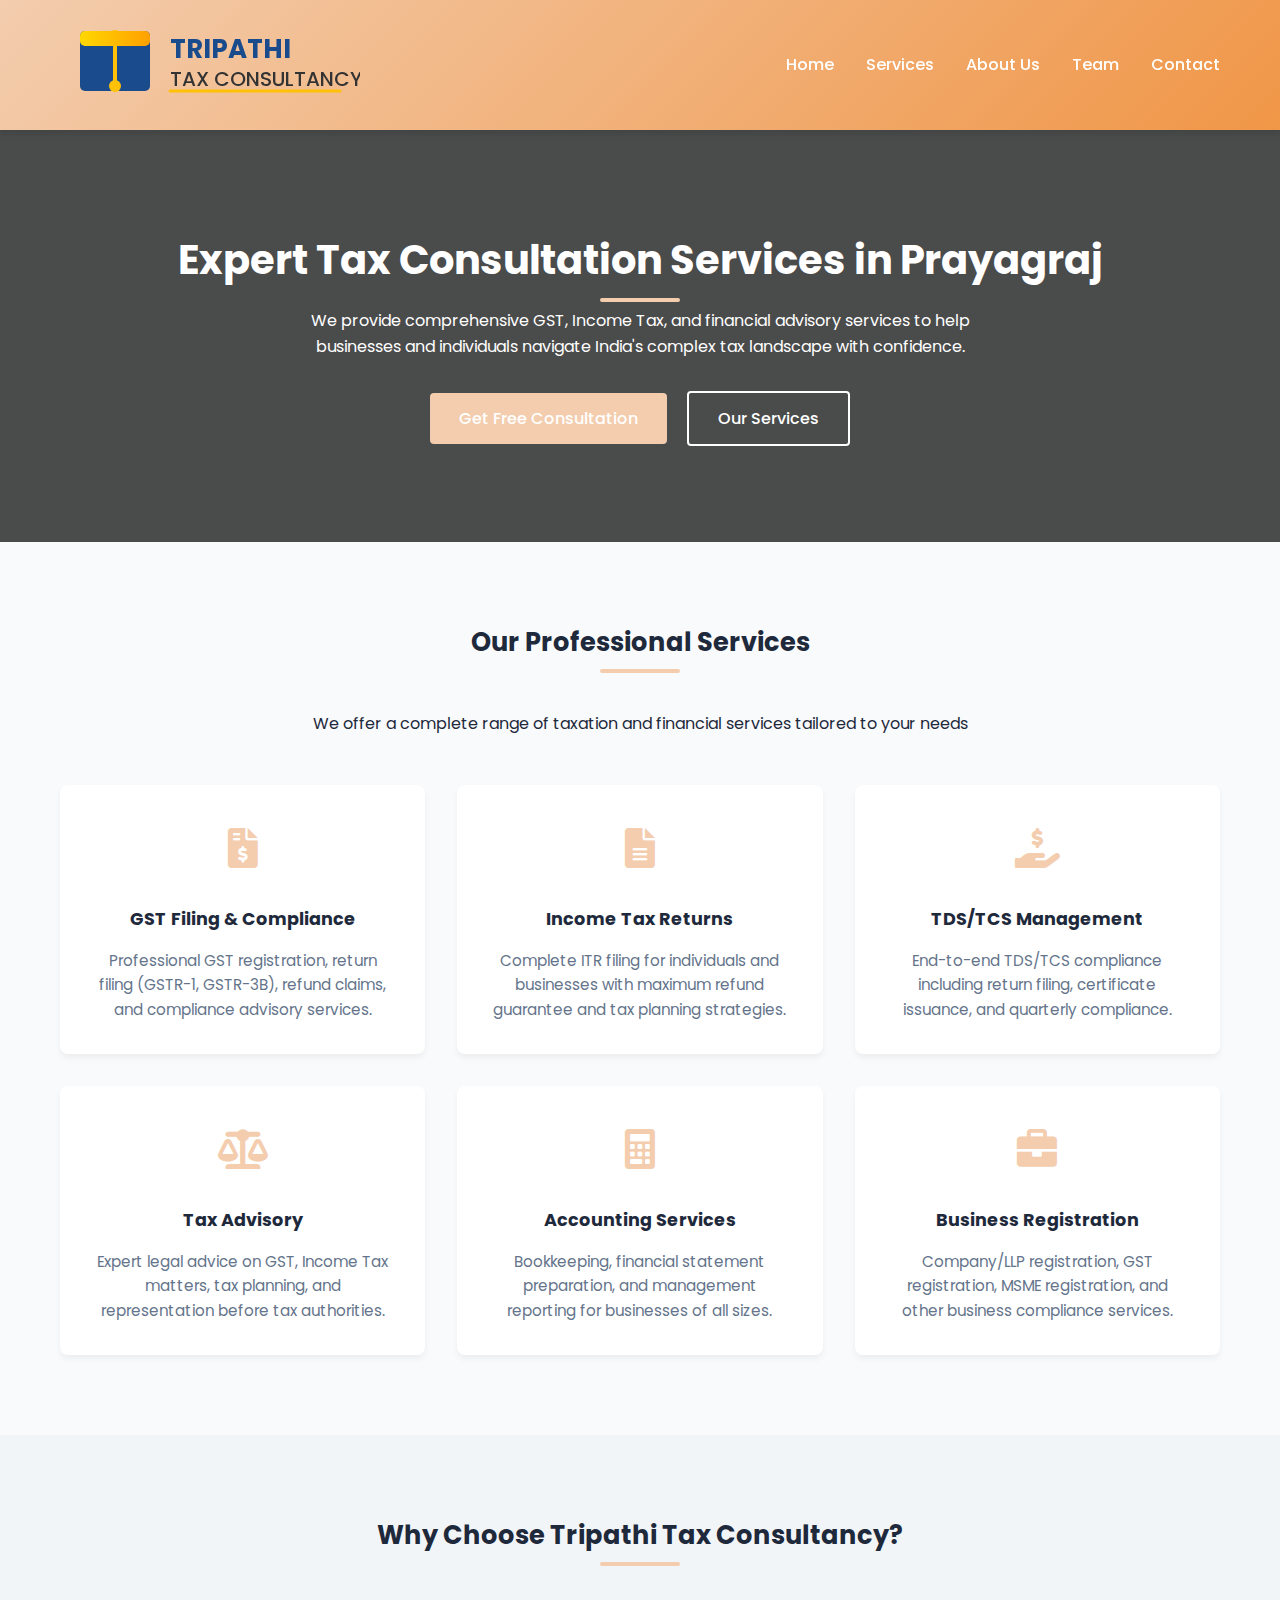
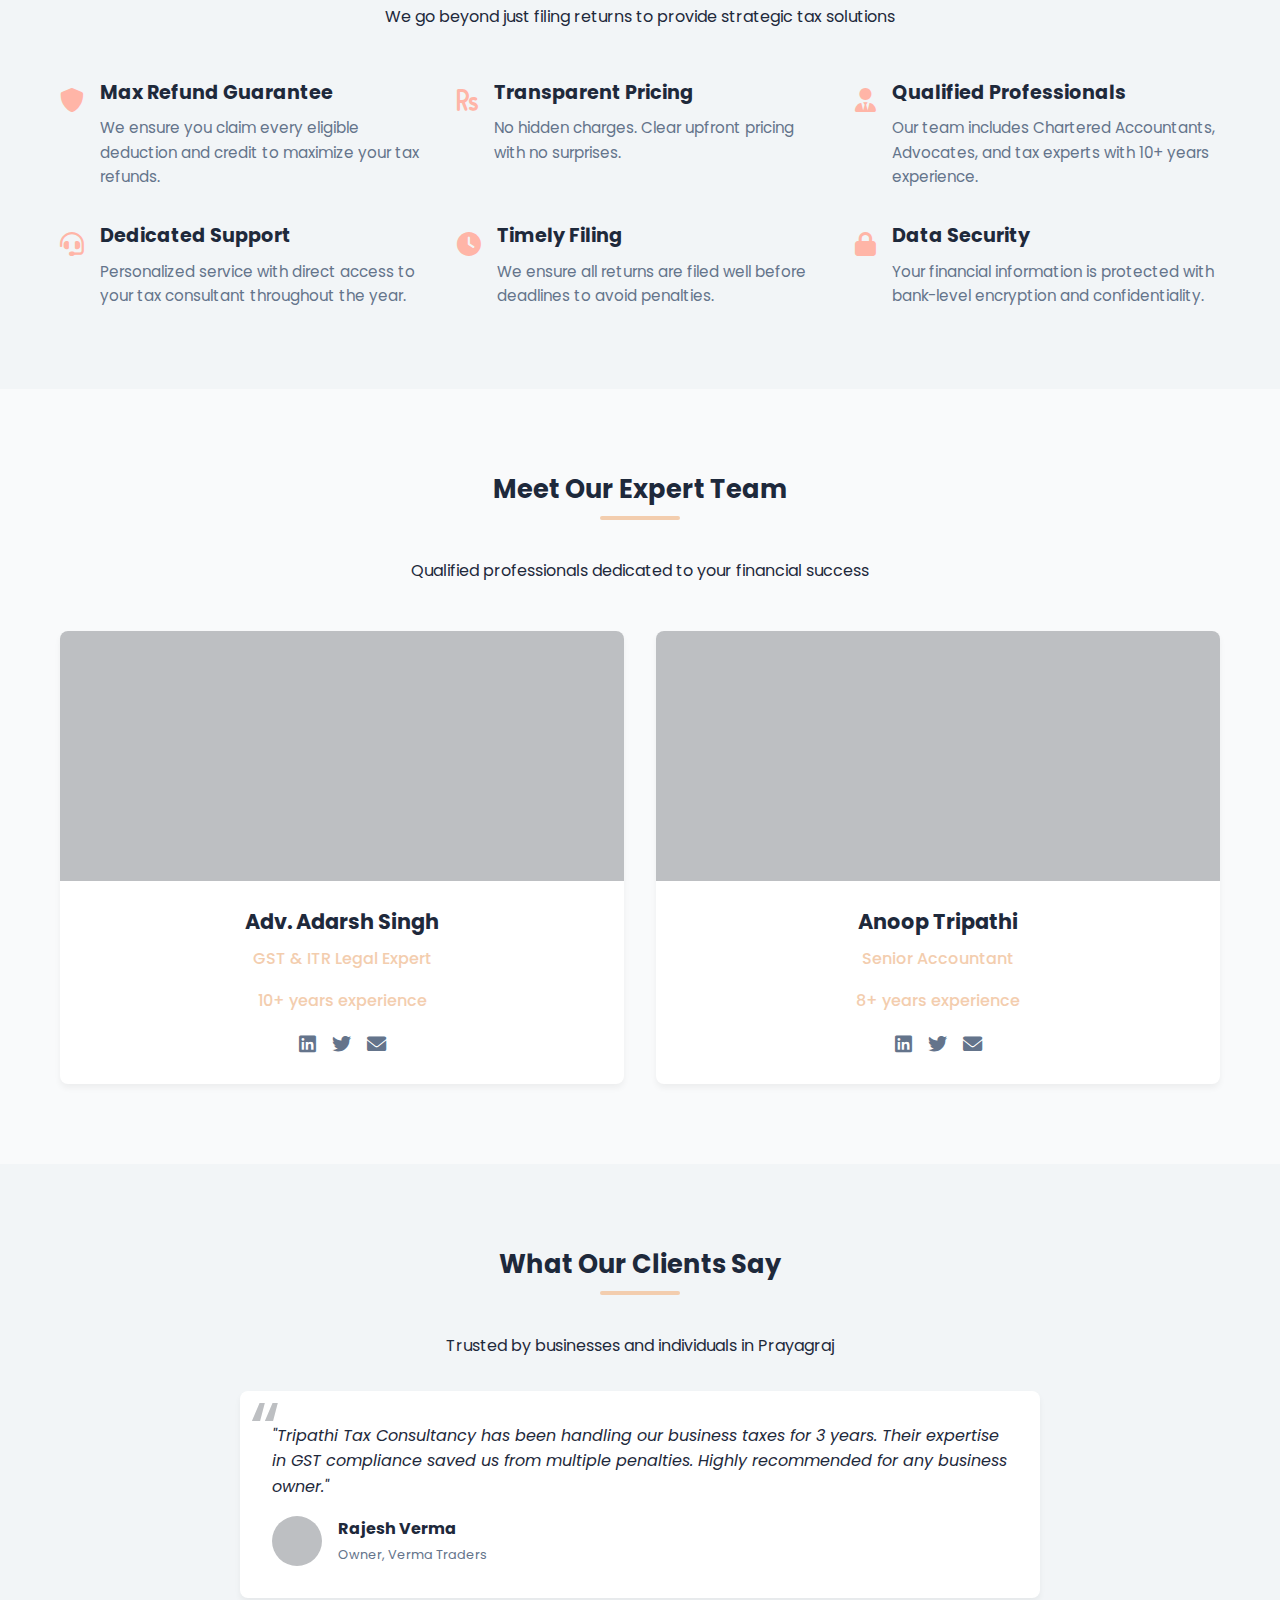
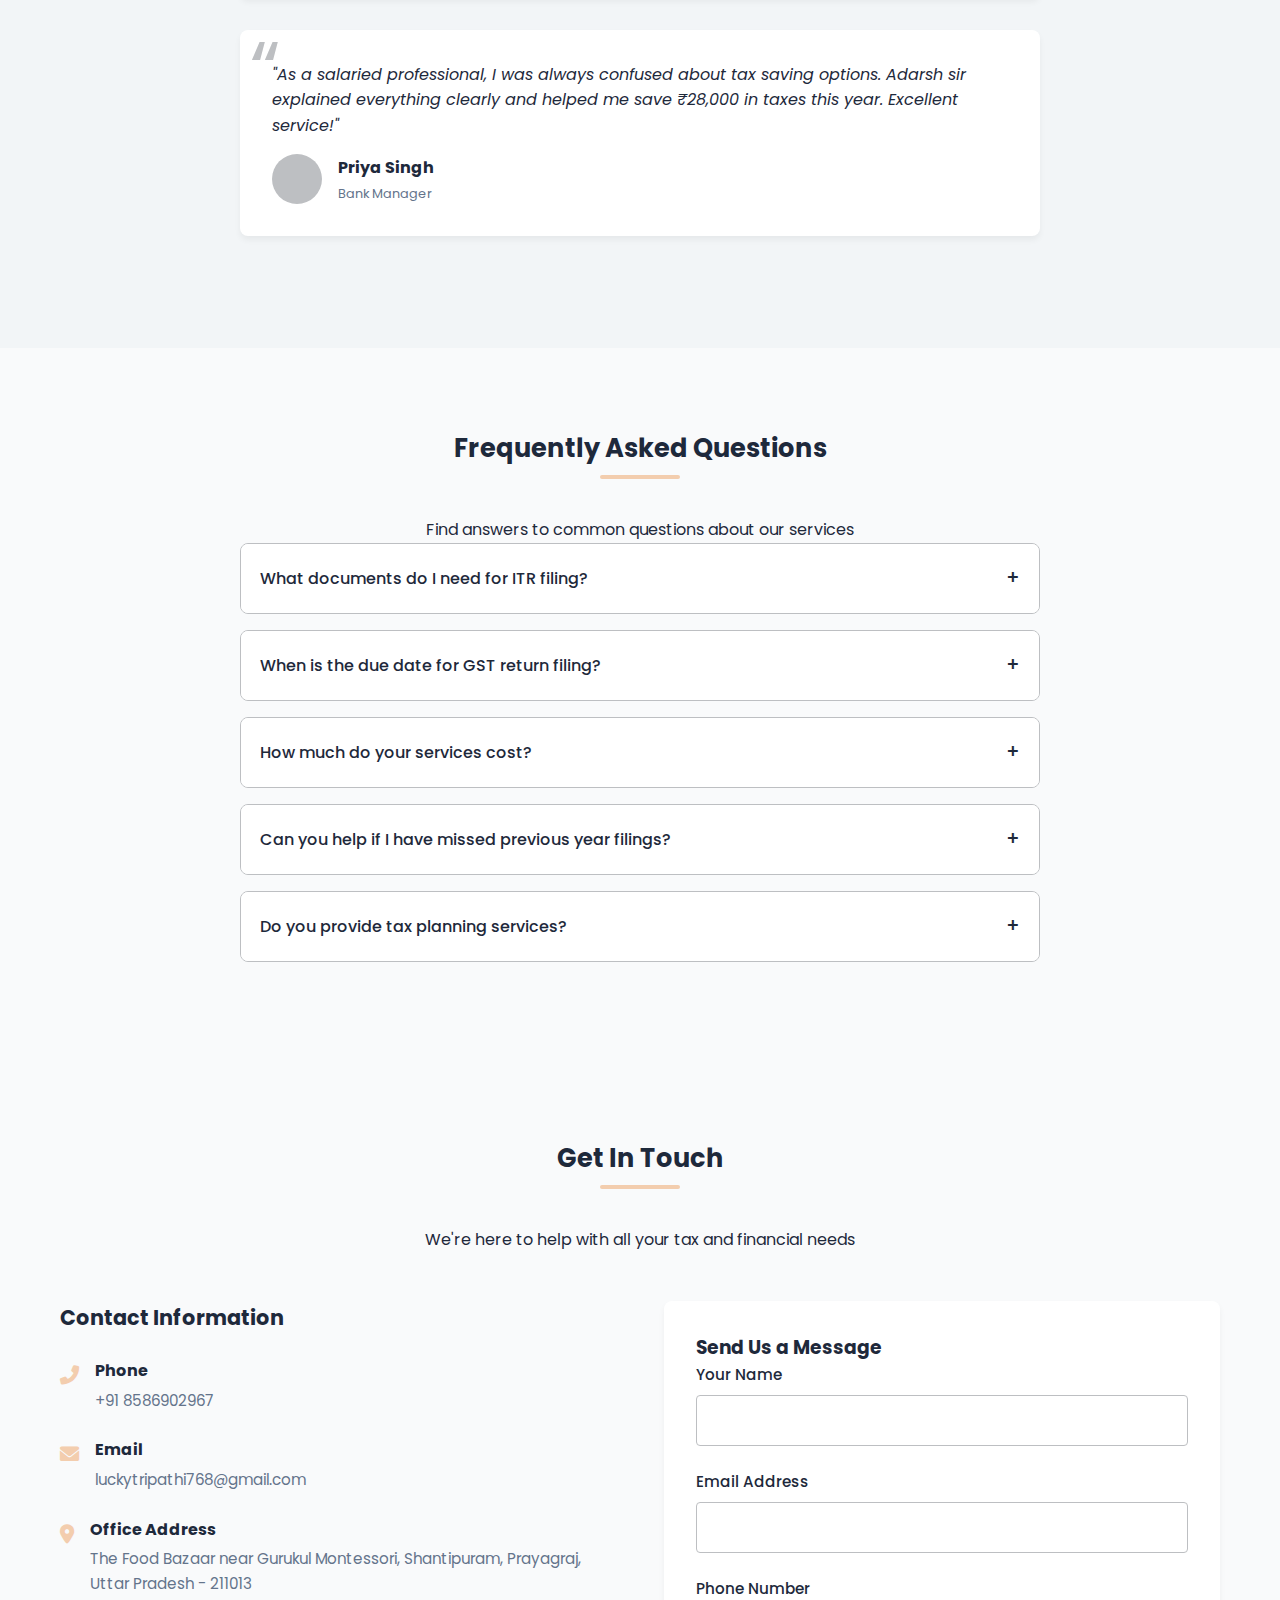
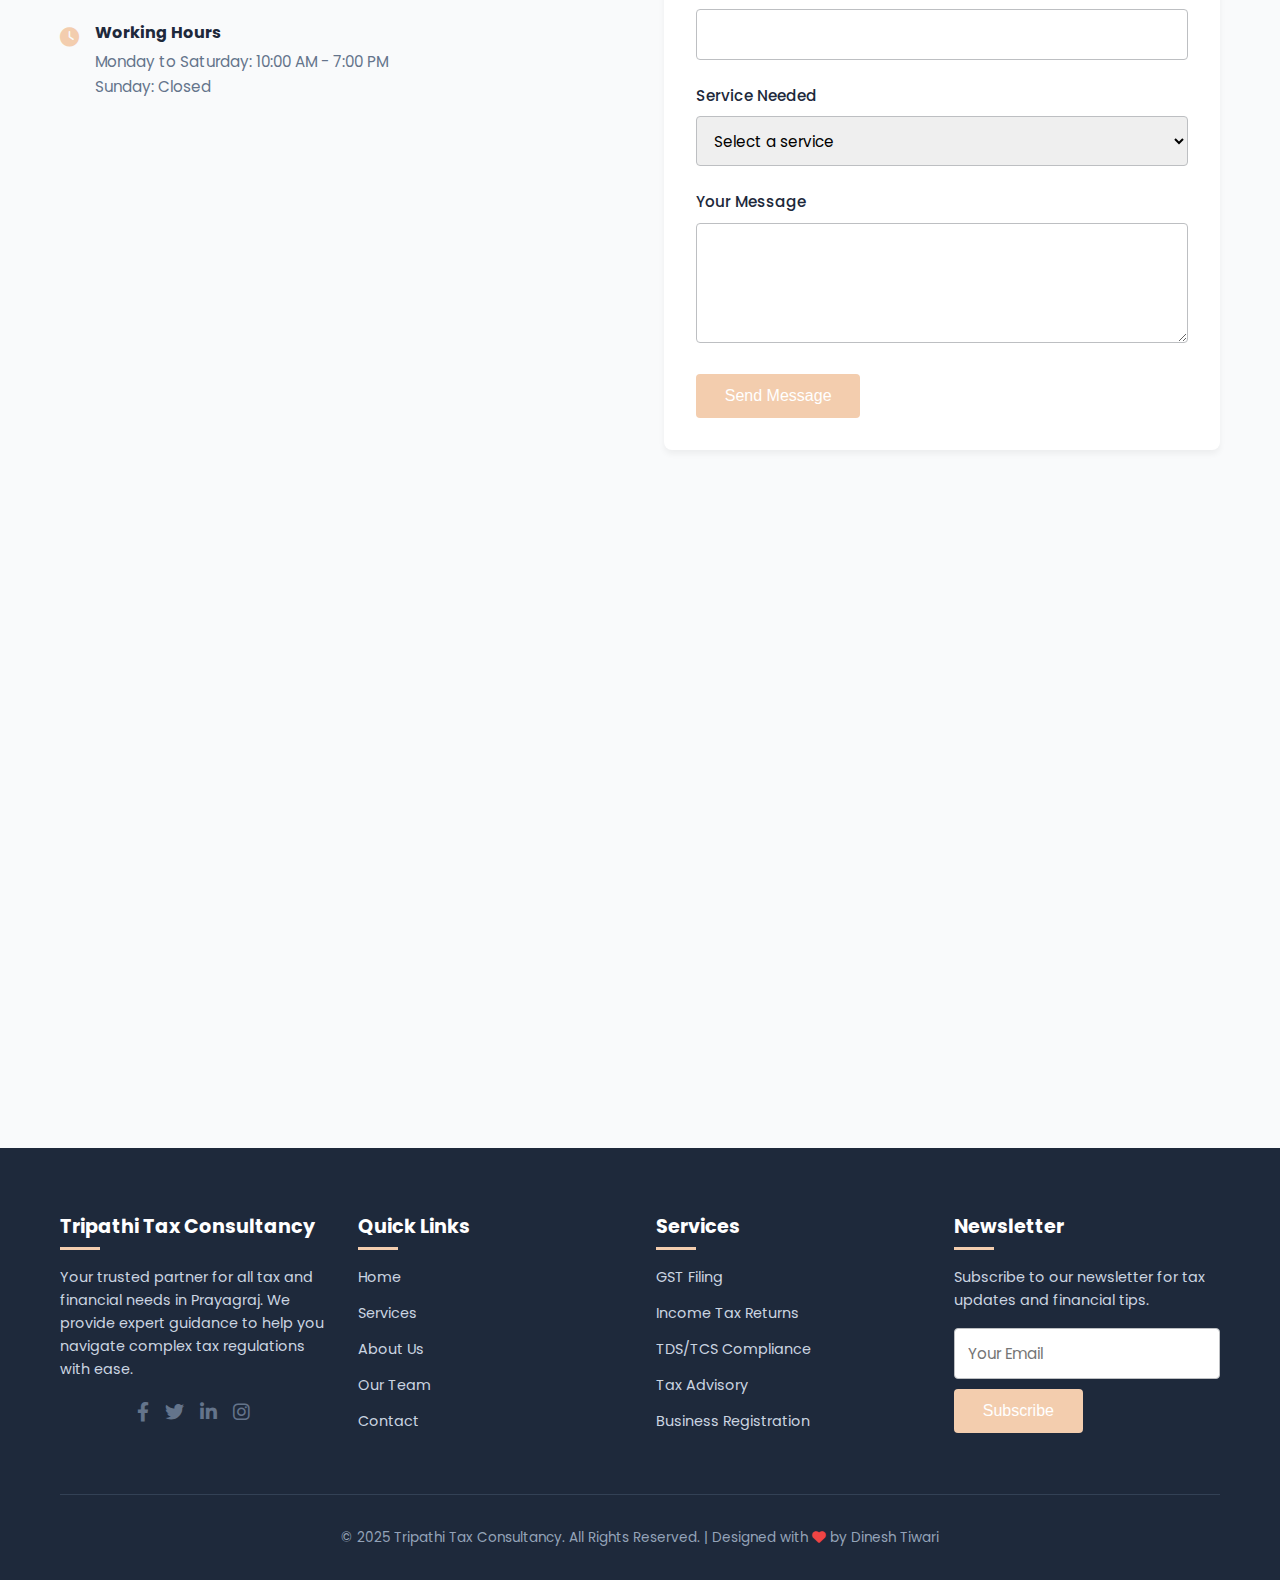
<file: index.html>
<!DOCTYPE html>
<html lang="en">
<head>
  <meta charset="UTF-8" />
  <meta name="viewport" content="width=device-width, initial-scale=1.0" />
  <title>Tripathi Tax Consultancy | Expert GST & Income Tax Services</title>
  <meta name="description" content="Professional tax consultancy services in Prayagraj. GST filing, Income Tax returns, TDS/TCS compliance, and financial advisory services.">
  <link href="https://fonts.googleapis.com/css2?family=Poppins:wght@300;400;500;600;700&display=swap" rel="stylesheet">
  <link rel="stylesheet" href="https://cdnjs.cloudflare.com/ajax/libs/font-awesome/6.0.0-beta3/css/all.min.css">
  <link rel="stylesheet" href="style.css">

</head>
<body>
  <!-- Header -->
  <header>
    <div class="container header-container">
      <div class="logo">
        <div>
            <svg width="300" height="90" viewBox="0 0 300 90" fill="none" xmlns="http://www.w3.org/2000/svg">
  <!-- Document Icon with Balance Scales -->
  <rect x="20" y="15" width="70" height="60" rx="5" fill="#1A4B8C"/>
  <path d="M55 25V65" stroke="#FFC107" stroke-width="4" stroke-linecap="round"/>
  <circle cx="55" cy="20" r="6" fill="#FFC107"/>
  <circle cx="55" cy="70" r="6" fill="#FFC107"/>
  
  <!-- Gold Header Bar with Gradient -->
  <rect x="20" y="15" width="70" height="15" fill="url(#gradient)" rx="5"/>
  
  <defs>
    <linearGradient id="gradient" x1="0%" y1="0%" x2="100%" y2="0%">
      <stop offset="0%" stop-color="#FFD700"/>
      <stop offset="100%" stop-color="#FFA000"/>
    </linearGradient>
  </defs>
  
  <!-- Perfectly Aligned Text -->
  <text x="110" y="42" font-family="Poppins" font-size="26" font-weight="700" fill="#1A4B8C">TRIPATHI</text>
  <text x="110" y="70" font-family="Poppins" font-size="20" font-weight="500" fill="#333">TAX CONSULTANCY</text>
  
  <!-- Dynamic Underline -->
  <line x1="110" y1="75" x2="280" y2="75" stroke="#FFC107" stroke-width="3" stroke-linecap="round"/>
</svg>
        </div>
      </div>
      <button class="mobile-menu-btn" id="mobileMenuBtn">
        <i class="fas fa-bars"></i>
      </button>
      <nav id="mainNav">
        <ul>
          <li><a href="#home">Home</a></li>
          <li><a href="#services">Services</a></li>
          <li><a href="#about">About Us</a></li>
          <li><a href="#team">Team</a></li>
          <li><a href="#contact">Contact</a></li>
        </ul>
      </nav>
    </div>
  </header>

  <!-- Hero Section -->
  <section class="hero" id="home">
    <div class="container">
      <h2>Expert Tax Consultation Services in Prayagraj</h2>
      <p>We provide comprehensive GST, Income Tax, and financial advisory services to help businesses and individuals navigate India's complex tax landscape with confidence.</p>
      <div>
        <a href="#contact" class="btn">Get Free Consultation</a>
        <a href="#services" class="btn btn-outline">Our Services</a>
      </div>
    </div>
  </section>

  <!-- Services Section -->
  <section class="services" id="services">
    <div class="container">
      <h2>Our Professional Services</h2>
      <p class="section-subtitle">We offer a complete range of taxation and financial services tailored to your needs</p>
      
      <div class="services-container">
        <div class="service-card">
          <div class="service-icon">
            <i class="fas fa-file-invoice-dollar"></i>
          </div>
          <h3>GST Filing & Compliance</h3>
          <p>Professional GST registration, return filing (GSTR-1, GSTR-3B), refund claims, and compliance advisory services.</p>
        </div>
        
        <div class="service-card">
          <div class="service-icon">
            <i class="fas fa-file-alt"></i>
          </div>
          <h3>Income Tax Returns</h3>
          <p>Complete ITR filing for individuals and businesses with maximum refund guarantee and tax planning strategies.</p>
        </div>
        
        <div class="service-card">
          <div class="service-icon">
            <i class="fas fa-hand-holding-usd"></i>
          </div>
          <h3>TDS/TCS Management</h3>
          <p>End-to-end TDS/TCS compliance including return filing, certificate issuance, and quarterly compliance.</p>
        </div>
        
        <div class="service-card">
          <div class="service-icon">
            <i class="fas fa-balance-scale"></i>
          </div>
          <h3>Tax Advisory</h3>
          <p>Expert legal advice on GST, Income Tax matters, tax planning, and representation before tax authorities.</p>
        </div>
        
        <div class="service-card">
          <div class="service-icon">
            <i class="fas fa-calculator"></i>
          </div>
          <h3>Accounting Services</h3>
          <p>Bookkeeping, financial statement preparation, and management reporting for businesses of all sizes.</p>
        </div>
        
        <div class="service-card">
          <div class="service-icon">
            <i class="fas fa-briefcase"></i>
          </div>
          <h3>Business Registration</h3>
          <p>Company/LLP registration, GST registration, MSME registration, and other business compliance services.</p>
        </div>
      </div>
    </div>
  </section>

  <!-- Why Choose Us Section -->
  <section class="why-us" id="about">
    <div class="container">
      <h2>Why Choose Tripathi Tax Consultancy?</h2>
      <p class="section-subtitle">We go beyond just filing returns to provide strategic tax solutions</p>
      
      <div class="benefits">
        <div class="benefit">
          <div class="benefit-icon">
            <i class="fas fa-shield-alt"></i>
          </div>
          <div class="benefit-content">
            <h3>Max Refund Guarantee</h3>
            <p>We ensure you claim every eligible deduction and credit to maximize your tax refunds.</p>
          </div>
        </div>
        
        <div class="benefit">
          <div class="benefit-icon">
            <i class="fas fa-rupee-sign"></i>
          </div>
          <div class="benefit-content">
            <h3>Transparent Pricing</h3>
            <p>No hidden charges. Clear upfront pricing with no surprises.</p>
          </div>
        </div>
        
        <div class="benefit">
          <div class="benefit-icon">
            <i class="fas fa-user-tie"></i>
          </div>
          <div class="benefit-content">
            <h3>Qualified Professionals</h3>
            <p>Our team includes Chartered Accountants, Advocates, and tax experts with 10+ years experience.</p>
          </div>
        </div>
        
        <div class="benefit">
          <div class="benefit-icon">
            <i class="fas fa-headset"></i>
          </div>
          <div class="benefit-content">
            <h3>Dedicated Support</h3>
            <p>Personalized service with direct access to your tax consultant throughout the year.</p>
          </div>
        </div>
        
        <div class="benefit">
          <div class="benefit-icon">
            <i class="fas fa-clock"></i>
          </div>
          <div class="benefit-content">
            <h3>Timely Filing</h3>
            <p>We ensure all returns are filed well before deadlines to avoid penalties.</p>
          </div>
        </div>
        
        <div class="benefit">
          <div class="benefit-icon">
            <i class="fas fa-lock"></i>
          </div>
          <div class="benefit-content">
            <h3>Data Security</h3>
            <p>Your financial information is protected with bank-level encryption and confidentiality.</p>
          </div>
        </div>
      </div>
    </div>
  </section>

  <!-- Team Section -->
  <section class="team" id="team">
    <div class="container">
      <h2>Meet Our Expert Team</h2>
      <p class="section-subtitle">Qualified professionals dedicated to your financial success</p>
      
      <div class="team-members">
        <div class="member-card">
          <div class="member-img" style="background-image: url('https://images.unsplash.com/photo-1573497019940-1c28c88b4f3e?ixlib=rb-1.2.1&auto=format&fit=crop&w=500&q=80');"></div>
          <div class="member-info">
            <h3>Adv. Adarsh Singh</h3>
            <p>GST & ITR Legal Expert</p>
            <p class="experience">10+ years experience</p>
            <div class="social-links">
              <a href="#"><i class="fab fa-linkedin"></i></a>
              <a href="#"><i class="fab fa-twitter"></i></a>
              <a href="#"><i class="fas fa-envelope"></i></a>
            </div>
          </div>
        </div>
        
        <div class="member-card">
          <div class="member-img" style="background-image: url('https://images.unsplash.com/photo-1560250097-0b93528c311a?ixlib=rb-1.2.1&auto=format&fit=crop&w=500&q=80');"></div>
          <div class="member-info">
            <h3>Anoop Tripathi</h3>
            <p>Senior Accountant</p>
            <p class="experience">8+ years experience</p>
            <div class="social-links">
              <a href="#"><i class="fab fa-linkedin"></i></a>
              <a href="#"><i class="fab fa-twitter"></i></a>
              <a href="#"><i class="fas fa-envelope"></i></a>
            </div>
          </div>
        </div>
      </div>
    </div>
  </section>

  <!-- Testimonials Section -->
  <section class="testimonials">
    <div class="container">
      <h2>What Our Clients Say</h2>
      <p class="section-subtitle">Trusted by businesses and individuals in Prayagraj</p>
      
      <div class="testimonial-container">
        <div class="testimonial">
          <p>"Tripathi Tax Consultancy has been handling our business taxes for 3 years. Their expertise in GST compliance saved us from multiple penalties. Highly recommended for any business owner."</p>
          <div class="testimonial-author">
            <div class="author-img" style="background-image: url('https://randomuser.me/api/portraits/men/32.jpg');"></div>
            <div class="author-info">
              <h4>Rajesh Verma</h4>
              <p>Owner, Verma Traders</p>
            </div>
          </div>
        </div>
        
        <div class="testimonial">
          <p>"As a salaried professional, I was always confused about tax saving options. Adarsh sir explained everything clearly and helped me save ₹28,000 in taxes this year. Excellent service!"</p>
          <div class="testimonial-author">
            <div class="author-img" style="background-image: url('https://randomuser.me/api/portraits/women/44.jpg');"></div>
            <div class="author-info">
              <h4>Priya Singh</h4>
              <p>Bank Manager</p>
            </div>
          </div>
        </div>
      </div>
    </div>
  </section>

  <!-- FAQ Section -->
  <section class="faq">
    <div class="container">
      <h2>Frequently Asked Questions</h2>
      <p class="section-subtitle">Find answers to common questions about our services</p>
      
      <div class="faq-container">
        <div class="faq-item">
          <div class="faq-question">What documents do I need for ITR filing?</div>
          <div class="faq-answer">
            <p>For salaried individuals: Form 16, salary slips, investment proofs (LIC, PPF, etc.), rent receipts if HRA claimed, home loan interest certificate if applicable. For business owners: Bank statements, profit/loss statement, balance sheet, expense bills, and all tax deduction certificates.</p>
          </div>
        </div>
        
        <div class="faq-item">
          <div class="faq-question">When is the due date for GST return filing?</div>
          <div class="faq-answer">
            <p>GSTR-1 (monthly filers): 11th of next month. GSTR-3B: 20th of next month. For quarterly filers under QRMP scheme: GSTR-1 by 13th of month after quarter, GSTR-3B by 22nd/24th of month after quarter. Annual return (GSTR-9) by December 31st.</p>
          </div>
        </div>
        
        <div class="faq-item">
          <div class="faq-question">How much do your services cost?</div>
          <div class="faq-answer">
            <p>Our pricing is transparent and depends on the services you need. Basic ITR filing starts at ₹999, GST returns from ₹1499/month. We offer customized packages for businesses. Contact us for a free quote based on your specific requirements.</p>
          </div>
        </div>
        
        <div class="faq-item">
          <div class="faq-question">Can you help if I have missed previous year filings?</div>
          <div class="faq-answer">
            <p>Yes, we specialize in belated and revised return filings. We can help you file past returns, minimize penalties, and bring your tax compliance up to date. The process involves gathering your past financial data and filing with proper disclosures.</p>
          </div>
        </div>
        
        <div class="faq-item">
          <div class="faq-question">Do you provide tax planning services?</div>
          <div class="faq-answer">
            <p>Absolutely. We offer comprehensive tax planning for individuals and businesses to legally minimize tax liability. Our strategies include investment planning, business restructuring advice, and taking advantage of all available deductions and exemptions under Indian tax laws.</p>
          </div>
        </div>
      </div>
    </div>
  </section>

  <!-- Contact Section -->
  <section class="contact" id="contact">
    <div class="container">
      <h2>Get In Touch</h2>
      <p class="section-subtitle">We're here to help with all your tax and financial needs</p>
      
      <div class="contact-container">
        <div class="contact-info">
          <h3>Contact Information</h3>
          
          <div class="contact-item">
            <div class="contact-icon">
              <i class="fas fa-phone-alt"></i>
            </div>
            <div class="contact-text">
              <h4>Phone</h4>
              <p>+91 8586902967</p>
            </div>
          </div>
          
          <div class="contact-item">
            <div class="contact-icon">
              <i class="fas fa-envelope"></i>
            </div>
            <div class="contact-text">
              <h4>Email</h4>
              <a href="mailto:luckytripathi768@gmail.com">luckytripathi768@gmail.com</a>
            </div>
          </div>
          
          <div class="contact-item">
            <div class="contact-icon">
              <i class="fas fa-map-marker-alt"></i>
            </div>
            <div class="contact-text">
              <h4>Office Address</h4>
              <p>The Food Bazaar near Gurukul Montessori, Shantipuram, Prayagraj, Uttar Pradesh - 211013</p>
            </div>
          </div>
          
          <div class="contact-item">
            <div class="contact-icon">
              <i class="fas fa-clock"></i>
            </div>
            <div class="contact-text">
              <h4>Working Hours</h4>
              <p>Monday to Saturday: 10:00 AM - 7:00 PM<br>Sunday: Closed</p>
            </div>
          </div>
        </div>
        
        <div class="contact-form">
          <h3>Send Us a Message</h3>
          <form id="consultationForm">
            <div class="form-group">
              <label for="name">Your Name</label>
              <input type="text" id="name" class="form-control" required>
            </div>
            
            <div class="form-group">
              <label for="email">Email Address</label>
              <input type="email" id="email" class="form-control" required>
            </div>
            
            <div class="form-group">
              <label for="phone">Phone Number</label>
              <input type="tel" id="phone" class="form-control" required>
            </div>
            
            <div class="form-group">
              <label for="service">Service Needed</label>
              <select id="service" class="form-control" required>
                <option value="">Select a service</option>
                <option value="gst">GST Filing</option>
                <option value="itr">Income Tax Return</option>
                <option value="tds">TDS/TCS Filing</option>
                <option value="accounting">Accounting Services</option>
                <option value="advisory">Tax Advisory</option>
                <option value="other">Other</option>
              </select>
            </div>
            
            <div class="form-group">
              <label for="message">Your Message</label>
              <textarea id="message" class="form-control"></textarea>
            </div>
            
            <button type="submit" class="btn">Send Message</button>
          </form>
        </div>
      </div>
    </div>
  </section>

  <!-- Map Section -->
  <section class="map">
    <div class="container">
      <iframe src="https://www.google.com/maps/embed?pb=!1m18!1m12!1m3!1d3602.041474822693!2d81.8542143150141!3d25.46898398376927!2m3!1f0!2f0!3f0!3m2!1i1024!2i768!4f13.1!3m3!1m2!1s0x0%3A0x0!2zMjXCsDI4JzA4LjQiTiA4McKwNTEnMjEuNiJF!5e0!3m2!1sen!2sin!4v1620000000000!5m2!1sen!2sin" width="100%" height="450" style="border:0;" allowfullscreen="" loading="lazy"></iframe>
    </div>
  </section>

  <!-- Footer -->
  <footer>
    <div class="container">
      <div class="footer-container">
        <div class="footer-col">
          <h3>Tripathi Tax Consultancy</h3>
          <p>Your trusted partner for all tax and financial needs in Prayagraj. We provide expert guidance to help you navigate complex tax regulations with ease.</p>
          <div class="social-links">
            <a href="#"><i class="fab fa-facebook-f"></i></a>
            <a href="#"><i class="fab fa-twitter"></i></a>
            <a href="#"><i class="fab fa-linkedin-in"></i></a>
            <a href="#"><i class="fab fa-instagram"></i></a>
          </div>
        </div>
        
        <div class="footer-col">
          <h3>Quick Links</h3>
          <ul class="footer-links">
            <li><a href="#home">Home</a></li>
            <li><a href="#services">Services</a></li>
            <li><a href="#about">About Us</a></li>
            <li><a href="#team">Our Team</a></li>
            <li><a href="#contact">Contact</a></li>
          </ul>
        </div>
        
        <div class="footer-col">
          <h3>Services</h3>
          <ul class="footer-links">
            <li><a href="#">GST Filing</a></li>
            <li><a href="#">Income Tax Returns</a></li>
            <li><a href="#">TDS/TCS Compliance</a></li>
            <li><a href="#">Tax Advisory</a></li>
            <li><a href="#">Business Registration</a></li>
          </ul>
        </div>
        
        <div class="footer-col">
          <h3>Newsletter</h3>
          <p>Subscribe to our newsletter for tax updates and financial tips.</p>
          <form class="newsletter-form">
            <input type="email" placeholder="Your Email" class="form-control" style="margin-bottom: 10px !important;" required>
            <button type="submit" class="btn">Subscribe</button>
          </form>
        </div>
      </div>
      
      <div class="footer-bottom">
        <p>&copy; 2025 Tripathi Tax Consultancy. All Rights Reserved. | Designed with <i class="fas fa-heart" style="color: #ef4444;"></i> by Dinesh Tiwari</p>
      </div>
    </div>
  </footer>

  <script>
    // Mobile Menu Toggle
    const mobileMenuBtn = document.getElementById('mobileMenuBtn');
    const mainNav = document.getElementById('mainNav');
    
    mobileMenuBtn.addEventListener('click', () => {
      mainNav.classList.toggle('show');
    });
    
    // FAQ Accordion
    const faqQuestions = document.querySelectorAll('.faq-question');
    
    faqQuestions.forEach(question => {
      question.addEventListener('click', () => {
        const answer = question.nextElementSibling;
        question.classList.toggle('active');
        
        if (question.classList.contains('active')) {
          answer.classList.add('show');
        } else {
          answer.classList.remove('show');
        }
        
        // Close other open FAQs
        faqQuestions.forEach(q => {
          if (q !== question && q.classList.contains('active')) {
            q.classList.remove('active');
            q.nextElementSibling.classList.remove('show');
          }
        });
      });
    });
    
    // Form Submission
    const consultationForm = document.getElementById('consultationForm');
    
    consultationForm.addEventListener('submit', (e) => {
      e.preventDefault();
      
      // Get form values
      const name = document.getElementById('name').value;
      const email = document.getElementById('email').value;
      const phone = document.getElementById('phone').value;
      const service = document.getElementById('service').value;
      const message = document.getElementById('message').value;
      
      // Here you would typically send this data to your server
      // For demo, we'll just show an alert
      alert(`Thank you, ${name}! Your consultation request for ${service} has been received. We'll contact you shortly at ${phone} or ${email}.`);
      
      // Reset form
      consultationForm.reset();
    });
    
    // Smooth scrolling for anchor links
    document.querySelectorAll('a[href^="#"]').forEach(anchor => {
      anchor.addEventListener('click', function(e) {
        e.preventDefault();
        
        const targetId = this.getAttribute('href');
        const targetElement = document.querySelector(targetId);
        
        if (targetElement) {
          window.scrollTo({
            top: targetElement.offsetTop - 80,
            behavior: 'smooth'
          });
          
          // Close mobile menu if open
          if (mainNav.classList.contains('show')) {
            mainNav.classList.remove('show');
          }
        }
      });
    });
    
    // Add shadow to header on scroll
    window.addEventListener('scroll', () => {
      if (window.scrollY > 50) {
        header.style.boxShadow = '0 4px 12px rgba(0, 0, 0, 0.1)';
      } else {
        header.style.boxShadow = '0 4px 6px rgba(0, 0, 0, 0.1)';
      }
    });
  </script>
</body>
</html>
</file>
<file: style.css>
:root {
         --primary: #f3cdae;       /* Creamy Blush */
  --primary-dark: #f09647;  /* Peach */
  --secondary: #ffb5a7;     /* Coral Pink */
      --dark: #1e293b;
      --light: #f2f5f7;
      --gray: #64748b;
      --light-gray: #bdbfc2;
    }
    
    * {
      margin: 0;
      padding: 0;
      box-sizing: border-box;
    }
    
    body {
      font-family: 'Poppins', sans-serif;
      line-height: 1.6;
      color: var(--dark);
      background-color: #f9fafb;
    }
    
    .container {
      width: 100%;
      max-width: 1200px;
      margin: 0 auto;
      padding: 0 20px;
    }
    
    /* Header Styles */
    header {
      background: linear-gradient(135deg, var(--primary), var(--primary-dark));
      color: white;
      padding: 1rem 0;
      position: fixed;
      width: 100%;
      top: 0;
      z-index: 1000;
      box-shadow: 0 4px 6px rgba(0, 0, 0, 0.1);
    }
    
    .header-container {
      display: flex;
      justify-content: space-between;
      align-items: center;
    }
    
    .logo {
      display: flex;
      align-items: center;
    }
    
    .tagline {
      font-size: 0.9rem;
      opacity: 0.9;
      margin-top: 0.2rem;
    }
    
    /* Navigation */
    nav ul {
      display: flex;
      list-style: none;
    }
    
    nav ul li {
      margin-left: 2rem;
    }
    
    nav ul li a {
      color: white;
      text-decoration: none;
      font-weight: 500;
      font-size: 1rem;
      transition: all 0.3s ease;
      position: relative;
    }
    
    nav ul li a:hover {
      opacity: 0.9;
    }
    
    nav ul li a::after {
      content: '';
      position: absolute;
      width: 0;
      height: 2px;
      background: white;
      bottom: -4px;
      left: 0;
      transition: width 0.3s ease;
    }
    
    nav ul li a:hover::after {
      width: 100%;
    }
    
    .mobile-menu-btn {
      display: none;
      background: none;
      border: none;
      color: white;
      font-size: 1.5rem;
      cursor: pointer;
    }
    
    /* Hero Section */
    .hero {
      background: linear-gradient(rgba(0, 0, 0, 0.7), rgba(0, 0, 0, 0.7)), url('https://images.unsplash.com/photo-1450101499163-c8848c66ca85?ixlib=rb-1.2.1&auto=format&fit=crop&w=1350&q=80');
      background-size: cover;
      background-position: center;
      color: white;
      text-align: center;
      padding: 10rem 0 6rem;
      margin-top: 68px;
    }
    
    .hero h2 {
      font-size: 2.5rem;
      margin-bottom: 1rem;
    }
    
    .hero p {
      font-size: 1rem;
      max-width: 700px;
      margin: 0 auto 2rem;
    }
    
    .btn {
      display: inline-block;
      background-color: var(--primary);
      color: white;
      padding: 0.8rem 1.8rem;
      border-radius: 4px;
      text-decoration: none;
      font-weight: 500;
      transition: all 0.3s ease;
      border: none;
      cursor: pointer;
      font-size: 1rem;
    }
    
    .btn:hover {
      background-color: var(--primary-dark);
      transform: translateY(-2px);
      box-shadow: 0 4px 8px rgba(0, 0, 0, 0.1);
    }
    
    .btn-outline {
      background-color: transparent;
      border: 2px solid white;
      margin-left: 1rem;
    }
    
    .btn-outline:hover {
      background-color: white;
      color: var(--primary);
    }
    
    /* Section Styles */
    section {
      padding: 5rem 0;
    }
    
    section h2 {
      text-align: center;
      font-size: 1.6rem;
      margin-bottom: 3rem;
      position: relative;
    }
    
    section h2::after {
      content: '';
      position: absolute;
      width: 80px;
      height: 4px;
      background-color: var(--primary);
      bottom: -10px;
      left: 50%;
      transform: translateX(-50%);
      border-radius: 2px;
    }
    
    /* Services Section */
    .services-container {
      display: grid;
      grid-template-columns: repeat(auto-fit, minmax(300px, 1fr));
      gap: 2rem;
      margin-top: 3rem;
    }
    
    .service-card {
      background-color: white;
      border-radius: 8px;
      padding: 2rem;
      box-shadow: 0 4px 6px rgba(0, 0, 0, 0.05);
      transition: all 0.3s ease;
      text-align: center;
    }
    
    .service-card:hover {
      transform: translateY(-5px);
      box-shadow: 0 10px 20px rgba(0, 0, 0, 0.1);
    }
    
    .service-icon {
      font-size: 2.5rem;
      color: var(--primary);
      margin-bottom: 1.5rem;
    }
    
    .service-card h3 {
      font-size: 1.1rem;
      margin-bottom: 1rem;
      color: var(--dark);
    }
    
    .service-card p {
      color: var(--gray);
      font-size: 0.95rem;
    }
    
    /* Why Choose Us Section */
    .why-us {
      background-color: var(--light);
    }
    
    .benefits {
      display: grid;
      grid-template-columns: repeat(auto-fit, minmax(300px, 1fr));
      gap: 2rem;
      margin-top: 3rem;
    }
    
    .benefit {
      display: flex;
      align-items: flex-start;
    }
    
    .benefit-icon {
      font-size: 1.5rem;
      color: var(--secondary);
      margin-right: 1rem;
      margin-top: 0.3rem;
    }
    
    .benefit-content h3 {
      font-size: 1.2rem;
      margin-bottom: 0.5rem;
    }
    
    .benefit-content p {
      color: var(--gray);
      font-size: 0.95rem;
    }
    
    /* Team Section */
    .team-members {
      display: grid;
      grid-template-columns: repeat(auto-fit, minmax(250px, 1fr));
      gap: 2rem;
      margin-top: 3rem;
    }
    
    .member-card {
      background-color: white;
      border-radius: 8px;
      overflow: hidden;
      box-shadow: 0 4px 6px rgba(0, 0, 0, 0.05);
      transition: all 0.3s ease;
      text-align: center;
    }
    
    .member-card:hover {
      transform: translateY(-5px);
      box-shadow: 0 10px 20px rgba(0, 0, 0, 0.1);
    }
    
    .member-img {
      height: 250px;
      background-color: var(--light-gray);
      background-size: cover;
      background-position: center;
    }
    
    .member-info {
      padding: 1.5rem;
    }
    
    .member-info h3 {
      font-size: 1.3rem;
      margin-bottom: 0.5rem;
    }
    
    .member-info p {
      color: var(--primary);
      font-weight: 500;
      margin-bottom: 1rem;
    }
    
    .social-links {
      display: flex;
      justify-content: center;
      gap: 1rem;
    }
    
    .social-links a {
      color: var(--gray);
      font-size: 1.2rem;
      transition: all 0.3s ease;
    }
    
    .social-links a:hover {
      color: var(--primary);
    }
    
    /* Testimonials Section */
    .testimonials {
      background-color: var(--light);
    }
    
    .testimonial-container {
      max-width: 800px;
      margin: 0 auto;
    }
    
    .testimonial {
      background-color: white;
      padding: 2rem;
      border-radius: 8px;
      box-shadow: 0 4px 6px rgba(0, 0, 0, 0.05);
      margin: 2rem 0;
      position: relative;
    }
    
    .testimonial::before {
      content: '\201C';
      font-size: 5rem;
      color: var(--light-gray);
      position: absolute;
      top: 0;
      left: 10px;
      line-height: 1;
    }
    
    .testimonial p {
      font-style: italic;
      color: var(--dark);
      margin-bottom: 1rem;
      position: relative;
      z-index: 1;
    }
    
    .testimonial-author {
      display: flex;
      align-items: center;
    }
    
    .author-img {
      width: 50px;
      height: 50px;
      border-radius: 50%;
      background-color: var(--light-gray);
      margin-right: 1rem;
      background-size: cover;
      background-position: center;
    }
    
    .author-info h4 {
      font-size: 1rem;
      margin-bottom: 0.2rem;
    }
    
    .author-info p {
      font-style: normal;
      font-size: 0.8rem;
      color: var(--gray);
      margin: 0;
    }
    
    /* Contact Section */
    .contact-container {
      display: grid;
      grid-template-columns: repeat(auto-fit, minmax(300px, 1fr));
      gap: 3rem;
      margin-top: 3rem;
    }
    
    .contact-info {
      margin-bottom: 2rem;
    }
    
    .contact-info h3 {
      font-size: 1.3rem;
      margin-bottom: 1.5rem;
      color: var(--dark);
    }
    
    .contact-item {
      display: flex;
      align-items: flex-start;
      margin-bottom: 1.5rem;
    }
    
    .contact-icon {
      font-size: 1.2rem;
      color: var(--primary);
      margin-right: 1rem;
      margin-top: 0.2rem;
    }
    
    .contact-text h4 {
      font-size: 1rem;
      margin-bottom: 0.3rem;
    }
    
    .contact-text p, .contact-text a {
      color: var(--gray);
      text-decoration: none;
      font-size: 0.95rem;
    }
    
    .contact-text a:hover {
      color: var(--primary);
    }
    
    .contact-form {
      background-color: white;
      padding: 2rem;
      border-radius: 8px;
      box-shadow: 0 4px 6px rgba(0, 0, 0, 0.05);
    }
    
    .form-group {
      margin-bottom: 1.5rem;
    }
    
    .form-group label {
      display: block;
      margin-bottom: 0.5rem;
      font-weight: 500;
      font-size: 0.95rem;
    }
    
    .form-control {
      width: 100%;
      padding: 0.8rem;
      border: 1px solid var(--light-gray);
      border-radius: 4px;
      font-family: 'Poppins', sans-serif;
      font-size: 0.95rem;
      transition: all 0.3s ease;
    }
    
    .form-control:focus {
      outline: none;
      border-color: var(--primary);
      box-shadow: 0 0 0 3px rgba(37, 99, 235, 0.1);
    }
    
    textarea.form-control {
      min-height: 120px;
      resize: vertical;
    }
    
    /* FAQ Section */
    .faq-container {
      max-width: 800px;
      margin: 0 auto;
    }
    
    .faq-item {
      margin-bottom: 1rem;
      border: 1px solid var(--light-gray);
      border-radius: 8px;
      overflow: hidden;
    }
    
    .faq-question {
      padding: 1.2rem;
      background-color: white;
      font-weight: 500;
      cursor: pointer;
      display: flex;
      justify-content: space-between;
      align-items: center;
      transition: all 0.3s ease;
    }
    
    .faq-question:hover {
      background-color: #f8fafc;
    }
    
    .faq-question::after {
      content: '+';
      font-size: 1.2rem;
    }
    
    .faq-question.active::after {
      content: '-';
    }
    
    .faq-answer {
      padding: 0 1.2rem;
      max-height: 0;
      overflow: hidden;
      transition: all 0.3s ease;
      background-color: #f8fafc;
    }
    
    .faq-answer.show {
      padding: 1.2rem;
      max-height: 500px;
    }
    
    /* Footer */
    footer {
      background-color: var(--dark);
      color: white;
      padding: 4rem 0 2rem;
    }
    
    .footer-container {
      display: grid;
      grid-template-columns: repeat(auto-fit, minmax(250px, 1fr));
      gap: 2rem;
      margin-bottom: 3rem;
    }
    
    .footer-col h3 {
      font-size: 1.2rem;
      margin-bottom: 1.5rem;
      position: relative;
      display: inline-block;
    }
    
    .footer-col h3::after {
      content: '';
      position: absolute;
      width: 40px;
      height: 3px;
      background-color: var(--primary);
      bottom: -8px;
      left: 0;
    }
    
    .footer-col p {
      color: #cbd5e1;
      font-size: 0.9rem;
      margin-bottom: 1rem;
    }
    
    .footer-links {
      list-style: none;
    }
    
    .footer-links li {
      margin-bottom: 0.8rem;
    }
    
    .footer-links a {
      color: #cbd5e1;
      text-decoration: none;
      font-size: 0.9rem;
      transition: all 0.3s ease;
      display: block;
    }
    
    .footer-links a:hover {
      color: white;
      transform: translateX(5px);
    }
    
    .footer-bottom {
      text-align: center;
      padding-top: 2rem;
      border-top: 1px solid #334155;
    }
    
    .footer-bottom p {
      color: #94a3b8;
      font-size: 0.85rem;
    }
    
    /* Responsive Styles */
    @media (max-width: 992px) {
      .hero h2 {
        font-size: 2.2rem;
      }
      
      section {
        padding: 4rem 0;
      }
    }
    
    @media (max-width: 768px) {
      .header-container {
        flex-direction: column;
        text-align: center;
      }
      
      
      nav ul {
        flex-direction: column;
        align-items: center;
      }
      
      nav ul li {
        margin: 0.5rem 0;
      }
      
      .hero {
        padding: 8rem 0 4rem;
      }
      
      .hero h2 {
        font-size: 2rem;
      }
      
      .hero p {
        font-size: .9rem;
      }
      
      .btn {
        display: block;
        width: 80%;
        margin: 0 auto 1rem;
      }
      
      .btn-outline {
        margin-left: none;
      }
      
      section h2 {
        font-size: 1.6rem;
        margin-bottom: 2rem;
      }
    }
    
    @media (max-width: 576px) {
      .mobile-menu-btn {
        display: block;
        position: absolute;
        top: 20px;
        right: 20px;
      }
      
      nav {
        display: none;
        width: 100%;
        margin-top: 1rem;
      }
      
      nav.show {
        display: block;
      }
      
      .hero {
        padding: 7rem 0 3rem;
      }
      
      .hero h2 {
        font-size: 1.6rem;
      }
    }
    .section-subtitle{
        text-align: center;
    }
</file>
